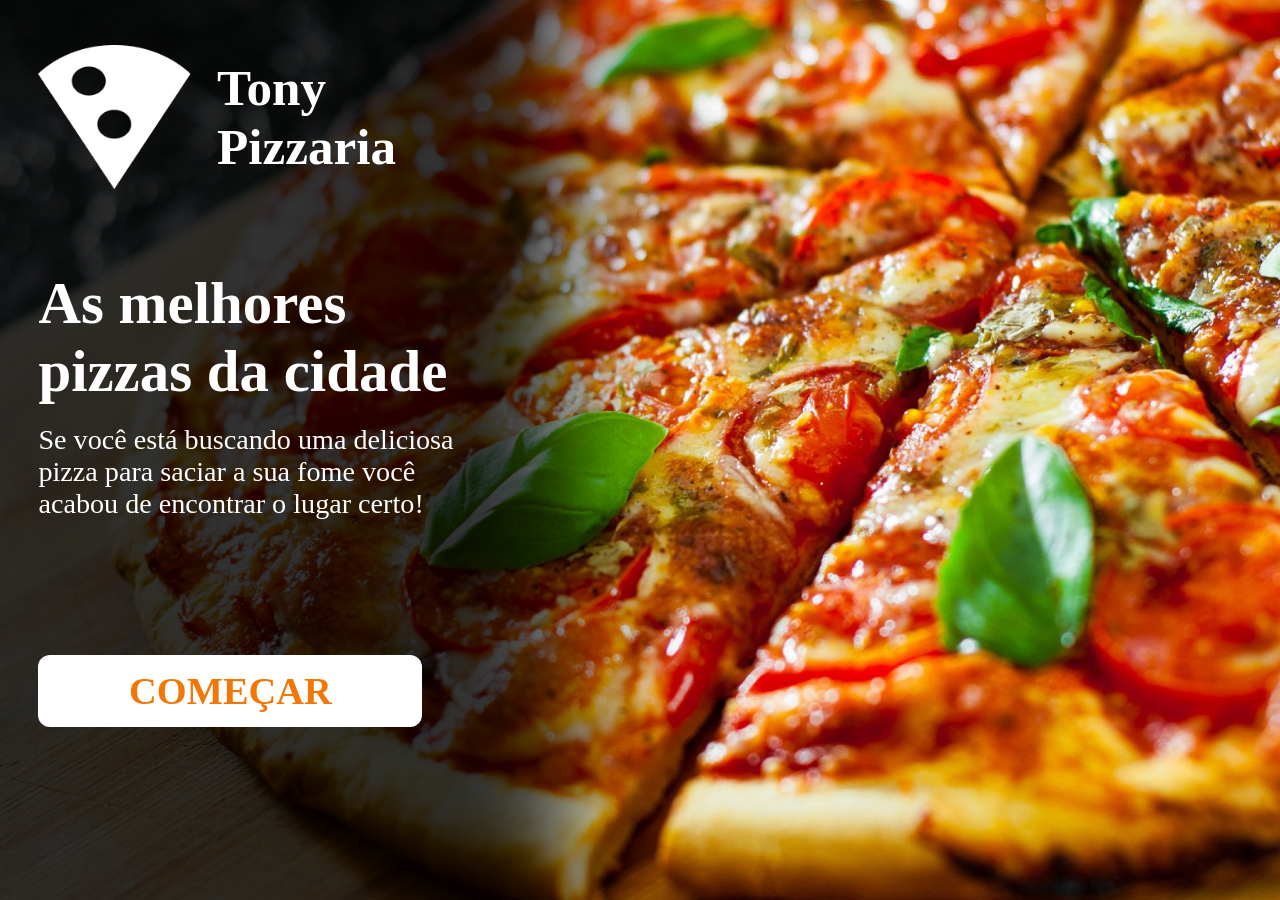
<file: index.html>
<!DOCTYPE html>
<html lang="pt-br">
<head>
    <meta charset="UTF-8">
    <meta name="viewport" content="width=device-width, initial-scale=1.0">
    <link rel="stylesheet" href="inicio.css">
    <link rel="stylesheet" href="background_inicio.css">
    <title>Document</title>
</head>
<body>
    <header>
            <img src="./img/Vector.png" alt="">
            <h1>Tony <br>Pizzaria</h1>
    </header>
    <main>
        <h2>As melhores pizzas da cidade</h2>
        <p>Se você está buscando uma deliciosa pizza para saciar a sua fome você acabou de encontrar o lugar certo!</p>
        <a href="login/login.html"><div class="comecar">
            <h3>COMEÇAR</h3>
        </div></a>
    </main>
    <div class="sombra"></div>
</body>
</html>
</file>
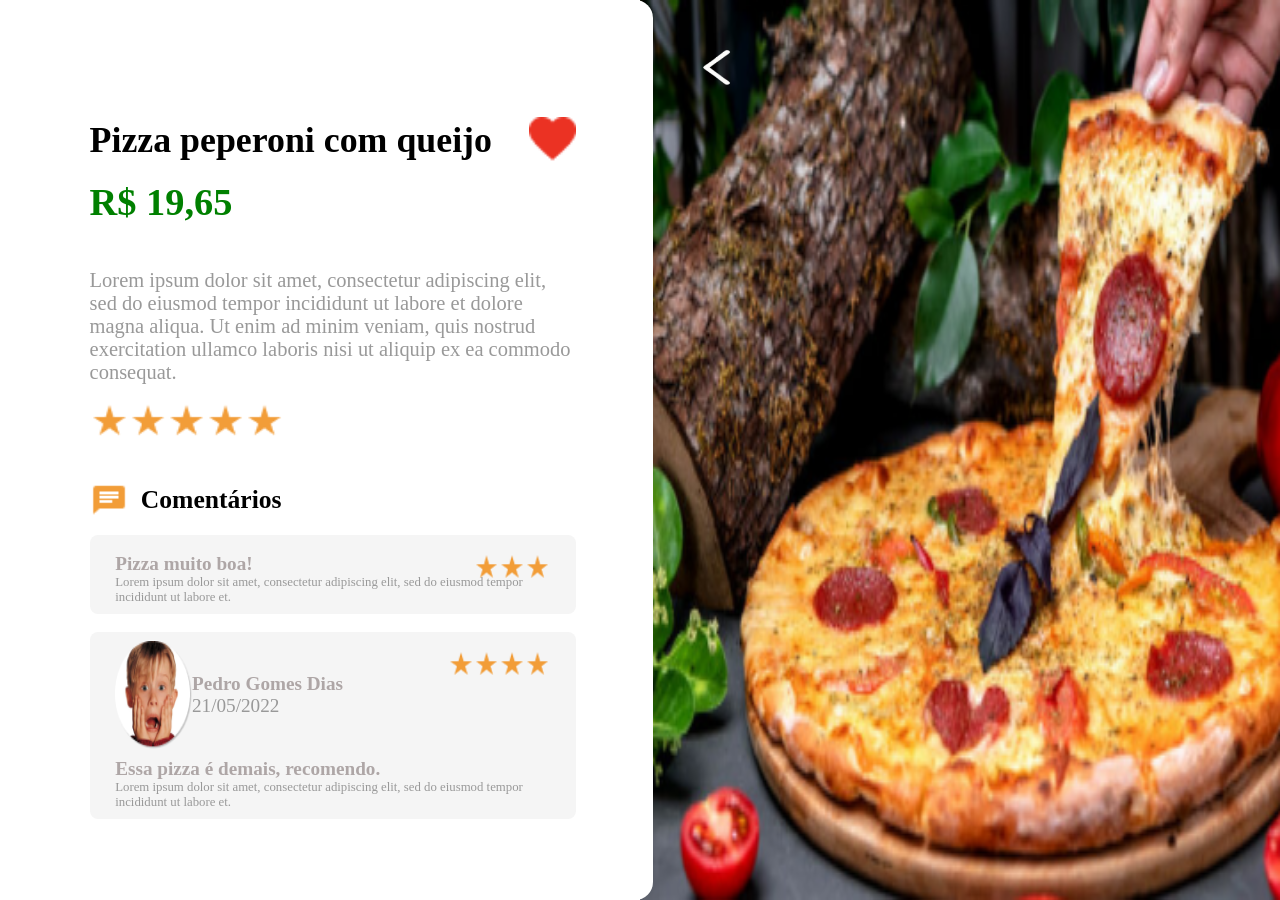
<file: comentarios/comentarios.html>
<!DOCTYPE html>
<html lang="en">
<head>
    <meta charset="UTF-8">
    <meta name="viewport" content="width=device-width, initial-scale=1.0">
    <title>Document</title>
    <link rel="stylesheet" href="comentarios.css">
    <script src="comentarios.js" defer></script>
</head>
<body>
    <a href="../Home/home.html">
        <img class="sair" src="../img/image-removebg-preview (8).png" alt="">
    </a>
    <img class="fundo" src="../img/pizza4 1.png" alt="">
    <main>
        <div class="intro">
            <h1>Pizza peperoni com queijo</h1>
            <img src="../img/coração.png" alt="">
        </div>
        <h2>R$ 19,65</h2>
        <p>Lorem ipsum dolor sit amet, consectetur adipiscing elit, sed do eiusmod tempor incididunt ut labore et dolore magna aliqua. Ut enim ad minim veniam, quis nostrud exercitation ullamco laboris nisi ut aliquip ex ea commodo consequat.</p>
        <div class="avaliacao">
            <img src="../img/Star rate.png" alt="">
            <img src="../img/Star rate.png" alt="">
            <img src="../img/Star rate.png" alt="">
            <img src="../img/Star rate.png" alt="">
            <img src="../img/Star rate.png" alt="">
        </div>
        <div class="titulo_comentario">
            <img src="../img/Chat.png" alt="">
            <h3>Comentários</h3>
        </div>
        <div class="comentarios">
            <div class="comentario1 comentario">
                <div class="avaliacao">
                    <img src="../img/Star rate.png" alt="">
                    <img src="../img/Star rate.png" alt="">
                    <img src="../img/Star rate.png" alt="">
                </div>
                <div class="info">
                    <div id="comentario1" class="img_comentario"></div>
                    <!--<img src="../img/Ellipse 7.png" alt="">-->
                    <div class="info_texto">
                        <div id="nome_comentario" class="h4"></div>
                        <div id="data" class="p"></div>
                        <!--<h4>Maria da Silva</h4>
                        <p>15/03/2022</p>-->
                    </div>
                </div>
                <h5>Pizza muito boa!</h5>
                <span>Lorem ipsum dolor sit amet, consectetur adipiscing elit, sed do eiusmod tempor incididunt ut labore et.</span>
            </div>
            <div class="comentario2 comentario">
                <div class="avaliacao">
                    <img src="../img/Star rate.png" alt="">
                    <img src="../img/Star rate.png" alt="">
                    <img src="../img/Star rate.png" alt="">
                    <img src="../img/Star rate.png" alt="">
                </div>
                <div class="info">
                    <img src="../img/Ellipse 8.png" alt="">
                    <div class="info_texto">
                        <h4>Pedro Gomes Dias</h4>
                        <p>21/05/2022</p>
                    </div>
                </div>
                <h5>Essa pizza é demais, recomendo.</h5>
                <span>Lorem ipsum dolor sit amet, consectetur adipiscing elit, sed do eiusmod tempor incididunt ut labore et.</span>
            </div>
        </div>
    </main>
</body>
</html>
</file>
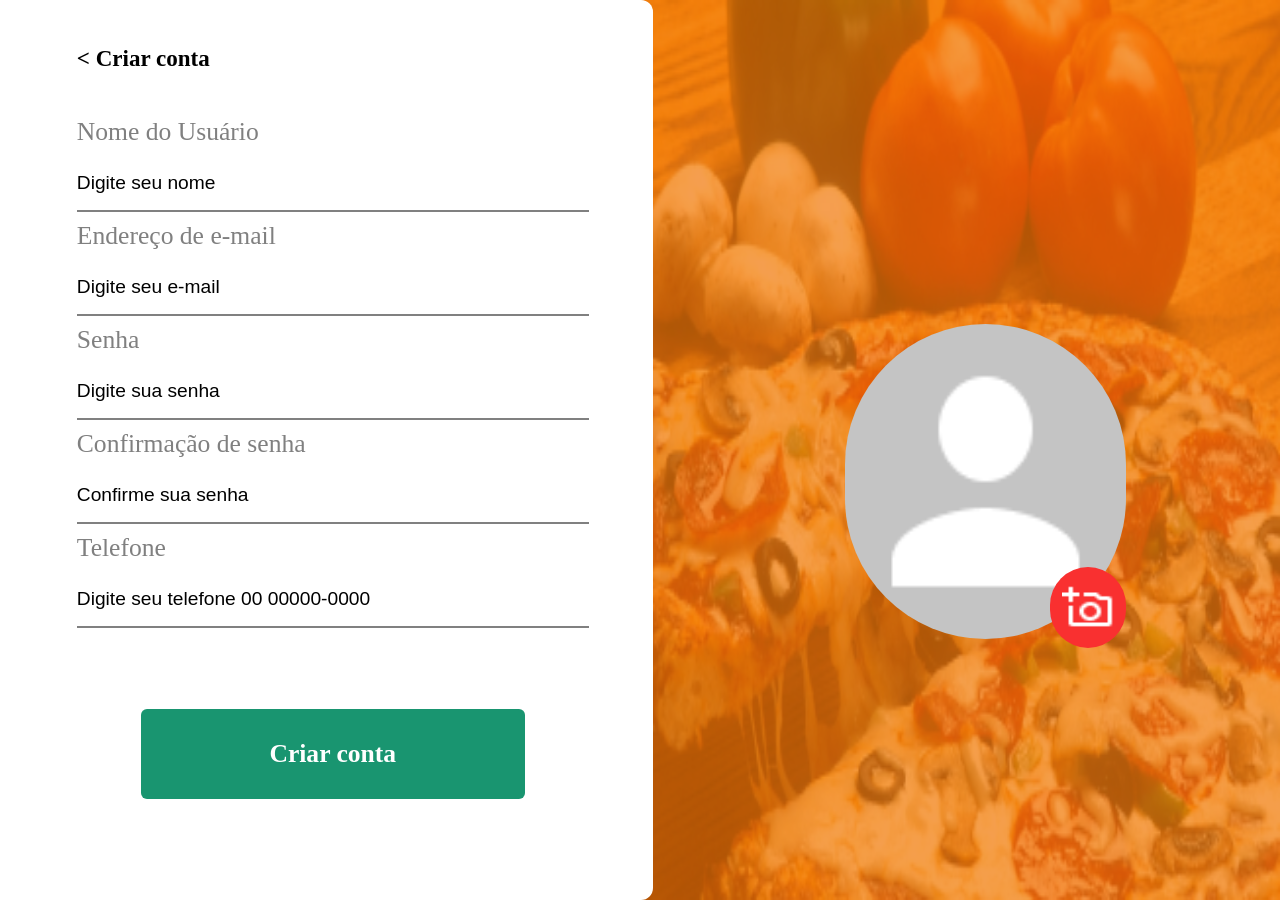
<file: criar_perfil/CPerfil.html>
<!DOCTYPE html>
<html lang="en">
<head>
    <meta charset="UTF-8">
    <meta name="viewport" content="width=device-width, initial-scale=1.0">
    <title>Document</title>
    <link rel="stylesheet" href="CPerfil.css">
</head>
<body>
    <img class="fundo" src="../img/pizza2 1.png" alt="">
    <div class="sombra"></div>
    <header>
        <a href="../login/login.html">
            <h2>< Criar conta</h2>
        </a>
    </header>
    <main>
        <div class="perfil">
            <div class="icone">
                <img src="../img/Person.png" alt="">
            </div>
            <div class="adicionar_foto">
                <img src="../img/Add a photo.png" alt="">
            </div>
        </div>
        <div class="info">
            <div class="dados">
                <div class="nome caixa">
                    <span>Nome do Usuário</span>
                    <input type="text" placeholder="Digite seu nome">
                </div>
                <div class="endereco caixa">
                    <span>Endereço de e-mail</span>
                    <input type="text" placeholder="Digite seu e-mail">
                </div>
                <div class="senha caixa">
                    <span>Senha</span>
                    <input type="text" placeholder="Digite sua senha">
                </div>
                <div class="confirme caixa">
                    <span>Confirmação de senha</span>
                    <input type="text" placeholder="Confirme sua senha">
                </div>
                <div class="telefone caixa">
                    <span>Telefone</span>
                    <input type="text" placeholder="Digite seu telefone 00 00000-0000">
                </div>
            </div>
            <div class="criar_conta">
                <h3>Criar conta</h3>
            </div>
        </div>
    </main>
</body>
</html>
</file>
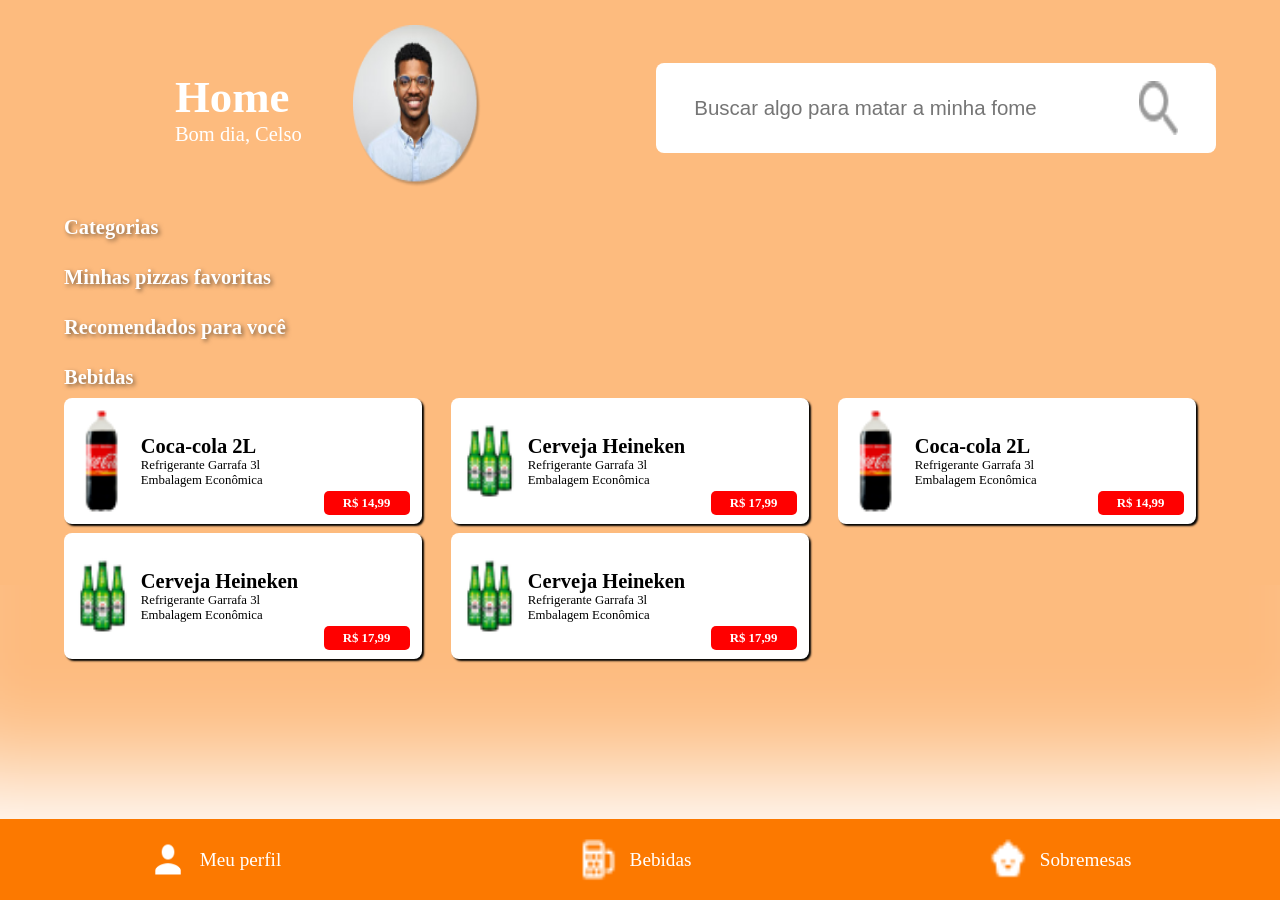
<file: Home/home.html>
<!DOCTYPE html>
<html lang="en">
<head>
    <meta charset="UTF-8">
    <meta name="viewport" content="width=device-width, initial-scale=1.0">
    <title>Document</title>
    <link rel="stylesheet" href="home.css">
    <script src="home.js" defer></script>
</head>
<body>
    <header>
        <div class="intro">
            <div class="info">
                <h1>Home</h1>
                <span>Bom dia, Celso</span>
            </div>
            <a href="../meu_perfil/perfil.html">
                <img src="../img/Ellipse 2 (1).png" alt="">
            </a>
        </div>
        <div class="pesquisa">
            <input type="text" placeholder="Buscar algo para matar a minha fome">
            <img src="../img/lupa.png" alt="">
        </div>
    </header>
    <main>
        <h2>Categorias</h2>
        <div id="categorias" class="categorias"></div>
        <h2>Minhas pizzas favoritas</h2>
        <div id="favoritas" class="favoritas"></div>
        <h2>Recomendados para você</h2>
        <div id="recomendados" class="recomendados"></div>
        <h2>Bebidas</h2>
        <div class="bebidas">
            <div class="bebida1 bebida">
                <h6>R$ 14,99</h6>
                <img src="../img/Rectangle 29.png" alt="">
                <div class="info_texto">
                    <h5>Coca-cola 2L</h5>
                    <p>Refrigerante Garrafa 3l <br>Embalagem Econômica</p>
                </div>
            </div>
            <div class="bebida2 bebida">
                <h6>R$ 17,99</h6>
                <img src="../img/Rectangle 31.png" alt="">
                <div class="info_texto">
                    <h5>Cerveja Heineken</h5>
                    <p>Refrigerante Garrafa 3l <br>Embalagem Econômica</p>
                </div>
            </div>
            <div class="bebida3 bebida">
                <h6>R$ 14,99</h6>
                <img src="../img/Rectangle 29.png" alt="">
                <div class="info_texto">
                    <h5>Coca-cola 2L</h5>
                    <p>Refrigerante Garrafa 3l <br>Embalagem Econômica</p>
                </div>
            </div>
            <div class="bebida2 bebida">
                <h6>R$ 17,99</h6>
                <img src="../img/Rectangle 31.png" alt="">
                <div class="info_texto">
                    <h5>Cerveja Heineken</h5>
                    <p>Refrigerante Garrafa 3l <br>Embalagem Econômica</p>
                </div>
            </div>
            <div class="bebida2 bebida">
                <h6>R$ 17,99</h6>
                <img src="../img/Rectangle 31.png" alt="">
                <div class="info_texto">
                    <h5>Cerveja Heineken</h5>
                    <p>Refrigerante Garrafa 3l <br>Embalagem Econômica</p>
                </div>
            </div>
        </div>
    </main>
    <nav>
        <a href="../meu_perfil/perfil.html">
            <div class="meu_perfil navegar">
                <img src="../img/Person.png" alt="">
                <span>Meu perfil</span>
            </div>
        </a>
        <div class="Bebidas navegar">
            <img src="../img/Beer Mug.png" alt="">
            <span>Bebidas</span>
        </div>
        <div class="Sobremesas navegar">
            <img src="../img/Kawaii Cupcake.png" alt="">
            <span>Sobremesas</span>
        </div>
    </nav>
    <div class="sombra"></div>
</body>
</html>
</file>
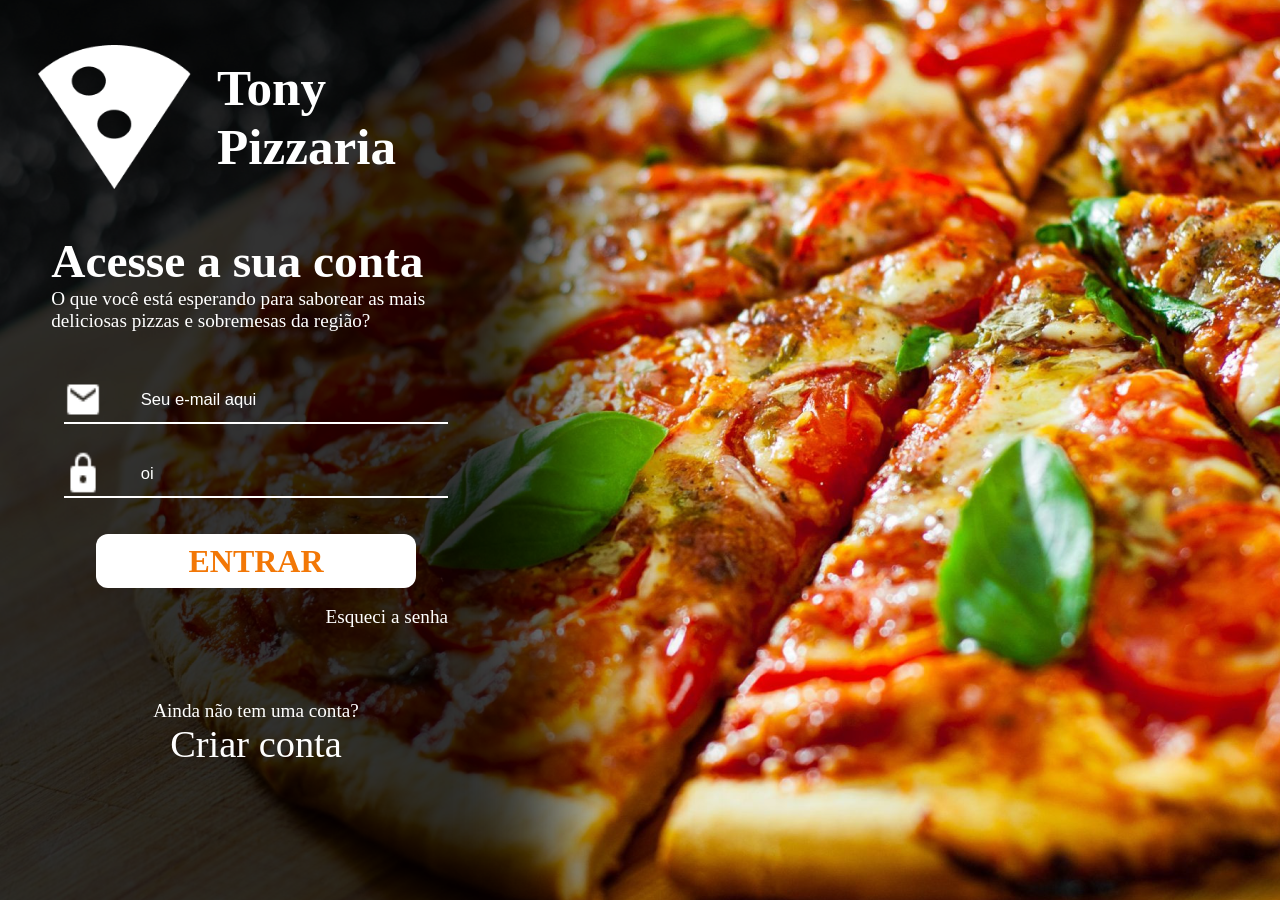
<file: login/login.html>
<!DOCTYPE html>
<html lang="pt-br">
<head>
    <meta charset="UTF-8">
    <meta name="viewport" content="width=device-width, initial-scale=1.0">
    <script src="./login.js" defer></script>
    <link rel="stylesheet" href="login.css">
    <link rel="stylesheet" href="background_login.css">
    <title>Document</title>
</head>
<body>
    <header>
            <img src="../img/Vector.png" alt="">
            <h1>Tony <br>Pizzaria</h1>
    </header>
    <main>
        <div class="texto">
            <h2>Acesse a sua conta</h2>
            <p>O que você está esperando para saborear as mais deliciosas pizzas e sobremesas da região?</p>
        </div>
        <div class="login">
            <div class="email">
                <img src="../img/Email.png">
                <input type="text" placeholder="Seu e-mail aqui" id="emailDigitado">
            </div>
            <div class="senha">
                <img src="../img/Lock.png">
                <input type="text" placeholder="Sua senha aqui" id="senhaDigitada">
            </div>
            
                <div class="entrar" id="entrar">
                    <h4>ENTRAR</h4>
                </div>
            <span class="esqueci">Esqueci a senha</span>
            <span class="sem_conta">Ainda não tem uma conta?</span>
            <a href="../criar_perfil/CPerfil.html">
                <p>Criar conta</p>
            </a>
        </div>
    </main>
    <div class="sombra"></div>
</body>
</html>
</file>
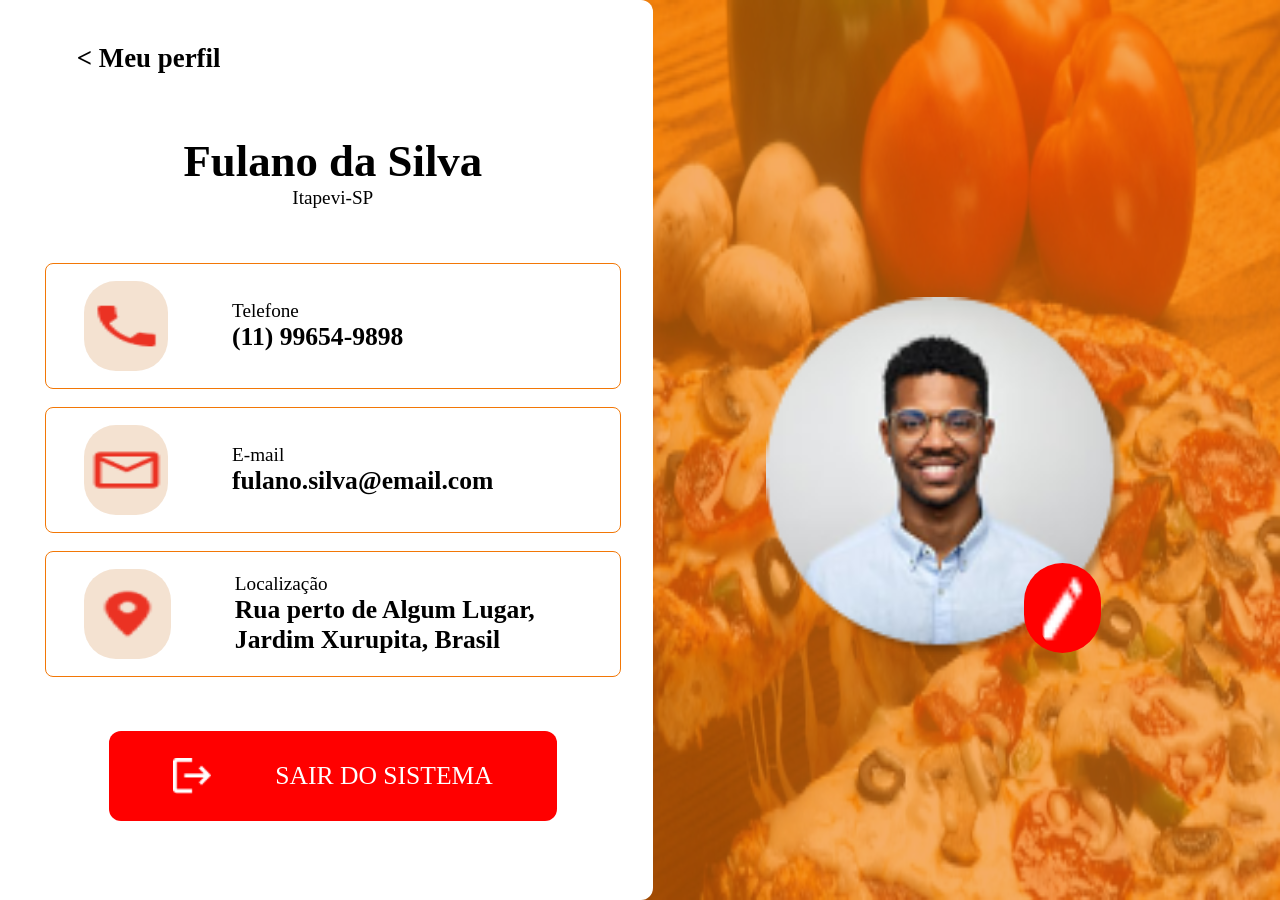
<file: meu_perfil/perfil.html>
<!DOCTYPE html>
<html lang="en">
<head>
    <meta charset="UTF-8">
    <meta name="viewport" content="width=device-width, initial-scale=1.0">
    <title>Document</title>
    <link rel="stylesheet" href="perfil.css">
</head>
<body>
    <div class="sombra"></div>
    <img class="fundo" src="../img/pizza2 1.png" alt="">
    <header>
        <a href="../Home/home.html">
            <h2>< Meu perfil</h2>
        </a>
    </header>
    <main>
        <div class="perfil">
            <img src="../img/Ellipse 2 (1).png" alt="">
            <div class="lapis">
                <img src="../img/Mode edit.png" alt="">
            </div>
        </div>
        <div class="infos">
            <div class="intro">
                <h1>Fulano da Silva</h1>
                <p>Itapevi-SP</p>
            </div>
            <div class="caixas">
                <div class="telefone caixa">
                    <div class="icone_telefone icone">
                        <img src="../img/Phone.png" alt="">
                    </div>
                    <div class="info_telefone info">
                        <p>Telefone</p>
                        <h3>(11) 99654-9898</h3>
                    </div>
                </div>
                <div class="email caixa">
                    <div class="icone_email icone">
                        <img src="../img/Mail outline.png" alt="">
                    </div>
                    <div class="info_email info">
                        <p>E-mail</p>
                        <h3>fulano.silva@email.com</h3>
                    </div>
                </div>
                <div class="localizacao caixa">
                    <div class="icone_localizacao icone">
                        <img src="../img/Location.png" alt="">
                    </div>
                    <div class="info_localizacao info">
                        <p>Localização</p>
                        <h3>Rua perto de Algum Lugar, Jardim Xurupita, Brasil</h3>
                    </div>
                </div>
            </div>
            <div class="sair">
                <img src="../img/Vector (1).png" alt="">
                <span>SAIR DO SISTEMA</span>
            </div>
        </div>
    </main>
</body>
</html>
</file>
<file: inicio.css>
*{
    margin: 0;
    padding: 0;
    box-sizing: border-box;
}

html{
    height: 100vh;
    width: 100vw;
    overflow: hidden;
}

body{
    height: 100vh;
    width: 100vw;
    display: grid;
    grid-template-areas: 
    "header"
    "main";
    grid-template-rows: 20vh 1fr;
    gap: 30vh;
}

.fundo{
    height: 100vh;
    width: 100vw;
    z-index: -1;
    position: absolute;
}

header{
    width: 100vw;
    padding: 3vh 5vw;
    display: flex;
    flex-direction: row;
    text-align: start;
    align-items: center;
    gap: 3vw;
}

header img{
    height: 15vh;
    width: 30vw;
}

header h1{
    color: white;
    font-size: 8vw;
}

.sombra{
    width: 100vw;
    height: 65vh;
    background-color: #f27706;
    position: absolute;
    opacity: 0.8;
    box-shadow: #f27706 0px 50px 100px 40px;
    z-index: -1;
}

main{
    display: flex;
    flex-direction: column;
    padding-inline: 8vw;
}

main h2{
    color: white;
    font-size: 11vw;
    width: 70vw;
    font-weight: bold;
}

main p{
    color: white;
    font-size: 5vw;
    font-weight: lighter;
    padding-bottom: 8vh;
}

main div{
    background-color: white;
    border-radius: 12px;
    text-align: center;
    display: flex;
    justify-content: center;
    align-items: center;
    height: 8vh;
    width: 80vw;
    margin-left: 2vw;
}

div h3{
    font-size: 6vw;
    color: #f27706;
    font-weight: bold;
}

a{
    text-decoration: none;
}

@media (min-width: 540px) {

    *{
        margin: 0;
        padding: 0;
        box-sizing: border-box;
    }
    
    body{
        height: 100vh;
        width: 100vw;
        display: grid;
        grid-template-areas: 
        "header"
        "main";
        grid-template-rows: 20vh 1fr;
        gap: 16vh;
    }
    
    .fundo{
        height: 100vh;
        width: 100vw;
        z-index: -1;
        position: absolute;
    }
    
    header{
        width: 100vw;
        padding: 3vh 5vw;
        display: flex;
        flex-direction: row;
        text-align: start;
        align-items: center;
        gap: 3vw;
    }
    
    header img{
        height: 15vh;
        width: 20vw;
    }
    
    header h1{
        color: white;
        font-size: 7vw;
    }
    
    .sombra{
        width: 100vw;
        height: 65vh;
        background-color: #f27706;
        position: absolute;
        opacity: 0.8;
        box-shadow: #f27706 0px 50px 100px 40px;
        z-index: -1;
    }
    
    main{
        display: flex;
        flex-direction: column;
        padding-inline: 8vw;
    }
    
    main h2{
        color: white;
        font-size: 10vw;
        width: 70vw;
        font-weight: bold;
    }
    
    main p{
        color: white;
        font-size: 4vw;
        font-weight: lighter;
        padding-bottom: 20vh;
    }
    
    main div{
        background-color: white;
        border-radius: 12px;
        text-align: center;
        display: flex;
        justify-content: center;
        align-items: center;
        height: 8vh;
        width: 80vw;
        margin-left: 2vw;
    }
    
    div h3{
        font-size: 6vw;
        color: #f27706;
        font-weight: bold;
    }
    
    a{
        text-decoration: none;
    }
}


@media (min-width: 1200px) {
    
    body{
        height: 100vh;
        width: 100vw;
        display: grid;
        grid-template-areas: 
        "header"
        "main";
        grid-template-rows: 20vh 1fr;
        gap: 10vh;
    }
    
    header{
        display: flex;
        flex-direction: row;
        width: 30vw;
        align-items: center;
        gap: 2vw;
        padding: 13vh 3vw;
    }
    
    header img{
        height: 16vh;
        width: 30vw;
    }
    
    header h1{
        color: white;
        font-size: 4vw;
    }
    
    .sombra{
        width: 30vw;
        height: 100%;
        background-color: black;
        position: absolute;
        opacity: 0.8;
        box-shadow: black 10px 50px 100px 180px;
        z-index: -1;
        left: 0;
    }
    
    main{
        width: 30vw;
        display: flex;
        flex-direction: column;
        padding-inline: 3vw;
    }
    
    main h2{
        color: white;
        font-size: 4.6vw;
        width: 35vw;
        font-weight: bold;
        margin-bottom: 2vh;
    }
    
    main p{
        color: white;
        font-size: 2.2vw;
        width: 33vw;
        font-weight: lighter;
        padding-bottom: 15vh;
    }
    
    main div{
        background-color: white;
        border-radius: 12px;
        text-align: center;
        display: flex;
        justify-content: center;
        align-items: center;
        height: 8vh;
        width: 30vw;
        margin-left: 0vw;
    }
    
    div h3{
        font-size: 3vw;
        color: #f27706;
        font-weight: bold;
    }
    
    a{
        text-decoration: none;
    } 
}
</file>
<file: background_inicio.css>
body{
    background-image: url(../img/pizza_back\ 1.png);
    background-size: cover;
}

@media (min-width:1200px) {
    body{
        background-image: url(./img/pizza_back\ 1\ \(3\).png);
        background-size: cover;
    }
}
</file>
<file: comentarios/comentarios.css>
*{
    margin: 0;
    padding: 0;
    box-sizing: border-box;
}

html{
    height: 100vh;
    width: 100vw;
    overflow: hidden;
}

body{
    height: 100vh;
    width: 100vw;
    display: flex;
    flex-direction: column;
    align-items: center;
}

.fundo{
    position: absolute;
    height: 36vh;
    width: 100vw;
    z-index: -1;
}

.sair{
    position: absolute;
    left: 2vw;
    top: 2vh;
    height: 5vh;
    width: 15vw;
}

main{
    height: 100%;
    margin-top: 31vh;
    background-color: white;
    border-top-right-radius: 18px;
    border-top-left-radius: 18px;
    padding: 3vh 6vw 2vh 6vw;
    display: flex;
    flex-direction: column;
    text-align: start;
    overflow: hidden;
    overflow-y: scroll;
}

.intro{
    display: flex;
    flex-direction: row;
    justify-content: space-between;
    width: 100%;
    align-items: center;
}

h1{
    font-size: 8vw;
}

.intro img{
    height: 3vh;
    width: 8vw;
}

h2{
    font-size: 7vw;
    color: green;
    margin-top: 2vh;
}

p{
    font-size: 4vw;
    margin-top: 2vh;
    width: 100%;
    color: #999999;
}

.avaliacao{
    display: flex;
    flex-direction: row;
    align-items: center;
    width: 100%;
}

.avaliacao img{
    height: 3vh;
    width: 7vw;
    margin-top: 2vh;
}

.titulo_comentario{
    display: flex;
    flex-direction: row;
    gap: 3vw;
    margin-top: 2vh;
    margin-bottom: 2vh;
    align-items: center;
}

.titulo_comentario img{
    height: 3.8vh;
    width: 8vw;
}

h3{
    font-size: 6vw;
}

.comentarios{
    display: flex;
    flex-direction: column;
    gap: 2vh;
}

.comentario{
    background-color: #F5F5F5;
    border-radius: 8px;
    display: flex;
    flex-direction: column;
    text-align: start;
    position: relative;
    width: 100%;
    padding: 1vh 2vw;
}

.comentario .avaliacao{
    position: absolute;
    justify-content: flex-end;
    top: 0vh;
    right: 2vw;
    display: flex;
    flex-direction: row;
    align-items: center;
}

.comentario .avaliacao img{
    width: 6vw;
    height: 3vh;
}

.info{
    display: flex;
    flex-direction: row;
    padding-bottom: 1vh;
}

.info img{
    height: 6vh;
    width: 12vw;
}

.info_texto{
    display: flex;
    flex-direction: column;
    justify-content: center;
    text-align: start;
    align-items: center;
}

h4{
    font-size: 5vw;
    color: #AEA6A6;
}

.info_texto p{
    margin-top: 0vh;
    font-size: 4vw;
}

h5{
    font-size: 5vw;
    color: #AEA6A6;
}

span{
    font-size: 4vw;
    color: #999999;
}

@media (min-width: 540px) {

    *{
        margin: 0;
        padding: 0;
        box-sizing: border-box;
    }
    
    html{
        height: 100vh;
        width: 100vw;
        overflow: hidden;
    }
    
    body{
        height: 100vh;
        width: 100vw;
        display: flex;
        flex-direction: column;
        align-items: center;
    }
    
    .fundo{
        position: absolute;
        height: 36vh;
        width: 100vw;
        z-index: -1;
    }
    
    .sair{
        position: absolute;
        left: 2vw;
        top: 2vh;
        height: 5vh;
        width: 15vw;
    }
    
    main{
        height: 100%;
        margin-top: 31vh;
        background-color: white;
        border-top-right-radius: 18px;
        border-top-left-radius: 18px;
        padding: 3vh 6vw 2vh 6vw;
        display: flex;
        flex-direction: column;
        text-align: start;
        overflow: hidden;
        overflow-y: scroll;
    }
    
    .intro{
        display: flex;
        flex-direction: row;
        justify-content: space-between;
        width: 100%;
        align-items: center;
    }
    
    h1{
        font-size: 7vw;
        width: 80%;
    }
    
    .intro img{
        height: 5vh;
        width: 8vw;
    }
    
    h2{
        font-size: 6vw;
        color: green;
        margin-top: 2vh;
    }
    
    p{
        font-size: 3.7vw;
        margin-top: 2vh;
        width: 100%;
        color: #999999;
    }
    
    .avaliacao{
        display: flex;
        flex-direction: row;
        align-items: center;
        width: 100%;
    }
    
    .avaliacao img{
        height: 4vh;
        width: 7vw;
        margin-top: 2vh;
    }
    
    .titulo_comentario{
        display: flex;
        flex-direction: row;
        gap: 3vw;
        margin-top: 2vh;
        margin-bottom: 2vh;
        align-items: center;
    }
    
    .titulo_comentario img{
        height: 3.8vh;
        width: 7vw;
    }
    
    h3{
        font-size: 5vw;
    }
    
    .comentarios{
        display: flex;
        flex-direction: column;
        gap: 2vh;
    }
    
    .comentario{
        background-color: #F5F5F5;
        border-radius: 8px;
        display: flex;
        flex-direction: column;
        text-align: start;
        position: relative;
        width: 100%;
        padding: 1vh 2vw;
    }
    
    .comentario .avaliacao{
        position: absolute;
        justify-content: flex-end;
        top: 0vh;
        right: 2vw;
        display: flex;
        flex-direction: row;
        align-items: center;
    }
    
    .comentario .avaliacao img{
        width: 6vw;
        height: 3vh;
    }
    
    .info{
        display: flex;
        flex-direction: row;
        padding-bottom: 1vh;
    }
    
    .info img{
        height: 6vh;
        width: 12vw;
    }
    
    .info_texto{
        display: flex;
        flex-direction: column;
        justify-content: center;
        text-align: start;
        align-items: center;
    }
    
    h4{
        font-size: 4.5vw;
        color: #AEA6A6;
    }
    
    .info_texto p{
        margin-top: 0vh;
        font-size: 4vw;
    }
    
    h5{
        font-size: 4vw;
        color: #AEA6A6;
    }
    
    span{
        font-size: 3vw;
        color: #999999;
    }
}

@media(min-width: 1200px){

    *{
        margin: 0;
        padding: 0;
        box-sizing: border-box;
    }
    
    html{
        height: 100vh;
        width: 100vw;
        overflow: hidden;
    }
    
    body{
        height: 100vh;
        width: 50vw;
        display: flex;
        flex-direction: column;
        align-items: center;
        padding-left: 2vw;
        background-color: white;
    }
    
    .fundo{
        position: absolute;
        height: 100vh;
        width: 50vw;
        z-index: -1;
        right: 0vw;
    }
    
    .sair{
        position: absolute;
        left: 53vw;
        top: 5vh;
        height: 5vh;
        width: 6vw;
    }
    
    main{
        height: 100%;
        width: 50vw;
        margin-top: 0vh;
        background-color: white;
        border-top-right-radius: 18px;
        border-bottom-right-radius: 18px;
        padding: 3vh 6vw 2vh 6vw;
        display: flex;
        flex-direction: column;
        text-align: start;
        overflow: hidden;
        overflow-y: scroll;
        scrollbar-width: none; /* Para navegadores Firefox */
    -ms-overflow-style: none; /* Para navegadores IE e Edge */
    }

main::-webkit-scrollbar {
    display: none;
}
    
    .intro{
        display: flex;
        flex-direction: row;
        justify-content: space-between;
        width: 100%;
        align-items: center;
        padding-top: 10vh;
    }
    
    h1{
        font-size: 2.8vw;
        width: 50vw;
    }
    
    .intro img{
        height: 5vh;
        width: 5vw;
    }
    
    h2{
        font-size: 3vw;
        color: green;
        margin-top: 2vh;
    }
    
    p{
        font-size: 1.6vw;
        margin-top: 5vh;
        width: 100%;
        color: #999999;
    }
    
    .avaliacao{
        display: flex;
        flex-direction: row;
        align-items: center;
        width: 40%;
    }
    
    .avaliacao img{
        height: 4vh;
        width: 7vw;
        margin-top: 2vh;
    }
    
    .titulo_comentario{
        display: flex;
        flex-direction: row;
        gap: 1vw;
        margin-top: 5vh;
        margin-bottom: 2vh;
        align-items: center;
    }

    
    .titulo_comentario img{
        height: 3.8vh;
        width: 3vw;
    }
    
    h3{
        font-size: 2vw;
    }
    
    .comentarios{
        display: flex;
        flex-direction: column;
        gap: 2vh;
    }
    
    .comentario{
        background-color: #F5F5F5;
        border-radius: 8px;
        display: flex;
        flex-direction: column;
        text-align: start;
        position: relative;
        width: 100%;
        padding: 1vh 2vw;
    }
    
    .comentario .avaliacao{
        position: absolute;
        justify-content: flex-end;
        top: 0vh;
        right: 2vw;
        display: flex;
        flex-direction: row;
        align-items: center;
    }
    
    .comentario .avaliacao img{
        width: 2vw;
        height: 3vh;
    }
    
    .info{
        display: flex;
        flex-direction: row;
        padding-bottom: 1vh;
    }
    
    .info img{
        height: 12vh;
        width: 6vw;
    }
    
    .info_texto{
        display: flex;
        flex-direction: column;
        justify-content: center;
        text-align: start;
        align-items: center;
    }
    
    h4{
        font-size: 1.5vw;
        color: #AEA6A6;
    }
    
    .info_texto p{
        margin-top: 0vh;
        font-size: 1.5vw;
    }
    
    h5{
        font-size: 1.5vw;
        color: #AEA6A6;
    }
    
    span{
        font-size: 1vw;
        color: #999999;
    }
}
</file>
<file: criar_perfil/CPerfil.css>
*{
    margin: 0;
    padding: 0;
    box-sizing: border-box;
}

html{
    height: 100vh;
    width: 100vw;
    overflow: hidden;
}

body{
    height: 100vh;
    width: 100vw;
    display: grid;
    grid-template-areas: 
    "header"
    "main";
    grid-template-rows: 10vh 1fr;
}

.fundo{
    height: 40vh;
    width: 100%;
    position: absolute;
    z-index: -2;
}

.sombra{
    height: 40vh;
    width: 100%;
    position: absolute;
    z-index: -1;
    background-color: #f27706;
    opacity: 0.5;
}

header{
    display: flex;
    flex-direction: row;
    align-items: center;
    width: 100%;
    padding-top: 5vh;
    padding-left: 8vw;
}

a{
    text-decoration: none;
    display: flex;
    flex-direction: row;
    width: 50vw;
    align-items: center;
}

a img{
    height: 5vh;
    width: 15vw;
}

h2{
    color: white;
    font-size: 6vw;
}

main{
    width: 100%;
    display: grid;
    grid-template-areas: 
    "perfil"
    "info";
    grid-template-rows: 20vh 1fr;
}

.perfil{
    height: 15vh;
    display: flex;
    justify-content: center;
    position: relative;
    margin-top: 3vh;
}

.icone{
    background-color: #C4C4C4;
    border-radius: 64px;
    width: 32vw;
    display: flex;
    justify-content: center;
}

.icone img{
    height: 15vh;
    width: 30vw;
}

.adicionar_foto{
    background-color: #F93030;
    height: 5vh;
    border-radius: 64px;
    width: 10vw;
    display: flex;
    justify-content: center;
    align-items: center;
    position: absolute;
    bottom: 0vh;
    right: 36vw;
}

.adicionar_foto img{
    height: 4vh;
    width: 7vw;
}

.info{
    background-color: white;
    border-top-left-radius: 12px;
    border-top-right-radius: 12px;
    width: 100%;
    display: flex;
    flex-direction: column;
    text-align: center;
}

.dados{
    padding: 3vh 10vw;
    width: 100%;
    gap: 1vh;
    display: flex;
    flex-direction: column;
    text-align: start;
}

.caixa{
    border-bottom: solid gray 2px;
    gap: 2vh;
    display: flex;
    flex-direction: column;
    padding-bottom: 1vh;
}

span{
    color: gray;
    font-size: 4vw;
}

input{
    outline: none;
    border: none;
    width: 70vw;
    height: 3vh;
    font-size: 5vw;
}

input::placeholder{
    color: black;
    font-size: 4.4vw;
}

.criar_conta{
    background-color: #199570;
    width: 80vw;
    place-self: center;
    border-radius: 6px;
    height: 6vh;
    align-items: center;
    display: flex;
    justify-content: center;
    margin-top: 8vh;
}

h3{
    color: white;
    font-size: 7vw;
}

@media (min-width: 540px) {

    *{
        margin: 0;
        padding: 0;
        box-sizing: border-box;
    }
    
    body{
        height: 100vh;
        width: 100vw;
        display: grid;
        grid-template-areas: 
        "header"
        "main";
        grid-template-rows: 10vh 1fr;
    }
    
    .fundo{
        height: 40vh;
        width: 100%;
        position: absolute;
        z-index: -2;
    }
    
    .sombra{
        height: 40vh;
        width: 100%;
        position: absolute;
        z-index: -1;
        background-color: #f27706;
        opacity: 0.5;
    }
    
    header{
        display: flex;
        flex-direction: row;
        align-items: center;
        width: 100%;
        padding-top: 5vh;
    }
    
    a{
        text-decoration: none;
        display: flex;
        flex-direction: row;
        width: 50vw;
        align-items: center;
    }
    
    a img{
        height: 4vh;
        width: 12vw;
    }
    
    h2{
        color: white;
        font-size: 5vw;
    }
    
    main{
        width: 100%;
        display: grid;
        grid-template-areas: 
        "perfil"
        "info";
        grid-template-rows: 20vh 1fr;
    }
    
    .perfil{
        height: 15vh;
        display: flex;
        justify-content: center;
        position: relative;
        margin-top: 3vh;
    }
    
    .icone{
        background-color: #C4C4C4;
        border-radius: 128px;
        width: 22vw;
        display: flex;
        justify-content: center;
    }
    
    .icone img{
        height: 15vh;
        width: 100%;
    }
    
    .adicionar_foto{
        background-color: #F93030;
        height: 5vh;
        border-radius: 128px;
        width: 8vw;
        display: flex;
        justify-content: center;
        align-items: center;
        position: absolute;
        bottom: -1vh;
        right: 39vw;
    }
    
    .adicionar_foto img{
        height: 4vh;
        width: 80%;
    }
    
    .info{
        background-color: white;
        border-top-left-radius: 12px;
        border-top-right-radius: 12px;
        width: 100%;
        display: flex;
        flex-direction: column;
        text-align: center;
    }
    
    .dados{
        padding: 3vh 10vw;
        width: 100%;
        gap: 1vh;
        display: flex;
        flex-direction: column;
        text-align: start;
    }
    
    .caixa{
        border-bottom: solid gray 2px;
        gap: 2vh;
        display: flex;
        flex-direction: column;
        padding-bottom: 1vh;
    }
    
    span{
        color: gray;
        font-size: 3vw;
    }
    
    input{
        outline: none;
        border: none;
        width: 70vw;
        height: 3vh;
        font-size: 3.8vw;
    }
    
    input::placeholder{
        color: black;
        font-size: 3.8vw;
    }
    
    .criar_conta{
        background-color: #199570;
        width: 80vw;
        place-self: center;
        border-radius: 6px;
        height: 6vh;
        align-items: center;
        display: flex;
        justify-content: center;
        margin-top: 5vh;
    }
    
    h3{
        color: white;
        font-size: 6vw;
    }
}

@media(min-width: 1200px){

    *{
        margin: 0;
        padding: 0;
        box-sizing: border-box;
    }
    
    body{
        height: 100vh;
        width: 50vw;
        display: flex;
        flex-direction: column;
        padding-left: 1vw;
    }
    
    .fundo{
        height: 100vh;
        width: 55vw;
        position: absolute;
        z-index: -2;
        right: 0vw;
    }
    
    .sombra{
        height: 100vh;
        width: 50vw;
        position: absolute;
        z-index: -1;
        background-color: #f27706;
        opacity: 0.7;
        right: 0vw;
    }
    
    header{
        display: flex;
        flex-direction: row;
        align-items: center;
        width: 50vw;
        border-top-right-radius: 12px;
        padding-top: 5vh;
        background-color: white;
        padding-bottom: 2vh;
        padding-left: 5vw;
    }
    
    a{
        text-decoration: none;
        display: flex;
        flex-direction: row;
        width: 50vw;
        align-items: center;
    }
    
    a img{
        height: 4vh;
        width: 6vw;
        background-color: black;
        position: absolute;
        visibility: hidden;
    }
    
    h2{
        color: black;
        font-size: 1.8vw;
    }
    
    main{
        height: 100vh;
        width: 50vw;
        display: flex;
        flex-direction: column;
        background-color: white;
        border-bottom-right-radius: 12px;
    }
    
    .perfil{
        height: 35vh;
        display: flex;
        justify-content: center;
        position: relative;
        margin-top: 3vh;
        position: absolute;
        right: 12vw;
        top: 33vh;
    }
    
    .icone{
        background-color: #C4C4C4;
        border-radius: 360px;
        width: 22vw;
        display: flex;
        justify-content: center;
    }
    
    .icone img{
        height: 35vh;
        width: 100%;
    }
    
    .adicionar_foto{
        background-color: #F93030;
        height: 9vh;
        border-radius: 360px;
        width: 6vw;
        display: flex;
        justify-content: center;
        align-items: center;
        position: absolute;
        bottom: -1vh;
        right: 0vw;
    }
    
    .adicionar_foto img{
        height: 5vh;
        width: 4vw;
    }
    
    .info{
        background-color: white;
        border-top-left-radius: 0px;
        border-top-right-radius: 0px;
        width: 100%;
        display: flex;
        flex-direction: column;
        text-align: center;
    }
    
    .dados{
        padding: 3vh 5vw;
        width: 100%;
        gap: 1vh;
        display: flex;
        flex-direction: column;
        text-align: start;
    }
    
    .caixa{
        border-bottom: solid gray 2px;
        gap: 2vh;
        display: flex;
        flex-direction: column;
        padding-bottom: 1vh;
    }
    
    span{
        color: gray;
        font-size: 2vw;
    }
    
    input{
        outline: none;
        border: none;
        width: 40vw;
        height: 4vh;
        font-size: 1.5vw;
    }
    
    input::placeholder{
        color: black;
        font-size: 1.5vw;
    }
    
    .criar_conta{
        background-color: #199570;
        width: 30vw;
        place-self: center;
        border-radius: 6px;
        height: 10vh;
        align-items: center;
        display: flex;
        justify-content: center;
        margin-top: 6vh;
    }
    
    h3{
        color: white;
        font-size: 2vw;
    }
}
</file>
<file: Home/home.css>
*{
    margin: 0;
    padding: 0;
    box-sizing: border-box;
}

.sombra{
    width: 100vw;
    height: 65vh;
    background-color: #FC7900;
    position: absolute;
    opacity: 0.4;
    box-shadow: #FC7900 0px 50px 100px 80px;
    z-index: -3;
    top: 0vh;
}

html {
    overflow: hidden;
}
  
body {
    height: 100vh;
    padding-bottom: 22vh;
    width: 100vw;
    display: grid;
    grid-template-areas: 
      "header"
      "main"
      "nav";
    grid-template-rows: 18vh 1fr auto;
    overflow-y: scroll;
    overflow-x: hidden;
    scrollbar-width: none; /* Para navegadores Firefox */
    -ms-overflow-style: none; /* Para navegadores IE e Edge */
}

body::-webkit-scrollbar {
    display: none;
}
  
header {
    width: 100vw;
    display: flex;
    flex-direction: column;
    padding: 2vh 5vw 0vh 5vw;
}
  
.intro {
    width: 100%;
    display: flex;
    flex-direction: row;
    justify-content: space-between;
    align-items: center;
}
  
.intro img {
    height: 8vh;
    width: 16vw;
}
  
.info {
    display: flex;
    flex-direction: column;
    text-align: start;
}
  
.info span {
    color: white;
    font-size: 5vw;
}
  
h1 {
    color: white;
    font-size: 9vw;
}
  
.pesquisa {
    background-color: white;
    border-radius: 8px;
    width: 100%;
    height: 40%;
    margin-top: 1vh;
    display: flex;
    flex-direction: row;
    justify-content: space-between;
    align-items: center;
    padding-inline: 3vw;
}
  
.pesquisa img {
    height: 4vh;
    width: 8vw;
}
  
input {
    border: none;
    outline: none;
    width: 80%;
    font-size: 5vw;
}
  
input::placeholder {
    font-size: 4vw;
}
  
main {
    width: 100%;
    padding-left: 5vw;
    display: flex;
    flex-direction: column;
}
  
h2 {
    color: white;
    font-size: 5vw;
    margin-top: 2vh;
    margin-bottom: 1vh;
}
  
.categorias {
    display: flex;
    flex-direction: row;
    gap: 3vw;
    align-items: center;
}
  
.img_categoria {
    height: 7vh;
    width: 12vw;
    background-color: red;
    border-radius: 8px;
    padding: 1vh 2vw;
    align-items: center;
    display: flex;
    justify-content: center;
}
  
.favoritas {
    display: flex;
    overflow-x: auto;
    width: 100vw;
    gap: 2vw;
    padding-right: 8vw;
    overflow-y: hidden;
    scrollbar-width: none; /* Para navegadores Firefox */
    -ms-overflow-style: none; /* Para navegadores IE e Edge */
}

.favoritas::-webkit-scrollbar {
    display: none;
}
  
.pizza {
    min-width: 42vw;
    height: 14vh;
    position: relative;
}

.pizza_rec{
    min-width: 50vw;
    height: 20vh;
    position: relative;
}

.img_pizzas{
    height: 100%;
    width: 100%;
}
  
h3 {
    position: absolute;
    bottom: 6vh;
    background-color: red;
    border-radius: 8px;
    color: white;
    padding: 0vh 2vw;
    font-size: 3.5vw;
}
  
h4 {
    position: absolute;
    bottom: 0.6vh;
    background-color: rgb(0, 0, 0, 0.4);
    color: white;
    width: 37vw;
    height: 5vh;
    padding: 0.4vh 1vw;
    border-top-right-radius: 12px;
    font-size: 4vw;
}
  
.recomendados {
    display: flex;
    overflow-x: auto;
    width: 100vw;
    gap: 2vw;
    padding-right: 8vw;
    overflow-y: hidden;
    scrollbar-width: none; /* Para navegadores Firefox */
    -ms-overflow-style: none; /* Para navegadores IE e Edge */
}

.recomendados::-webkit-scrollbar {
    display: none;
}
  
.pizza_recomendados {
    min-width: 50vw;
    height: 17vh;
    position: relative;
}
  
.pizza_recomendados img {
    height: 100%;
    width: 100%;
}
  
.bebidas {
    display: flex;
    flex-direction: column;
    align-items: center;
    width: 100%;
    height: 13.6vh;
    gap: 1vh;
    padding-right: 10vw;
    padding-bottom: 2vh;
}
  
.bebida {
    background-color: white;
    border-radius: 8px;
    display: flex;
    flex-direction: row;
    position: relative;
    height: 10vh;
    width: 80vw;
    box-shadow: 2px 2px 2px 0px black;
    align-items: center;
}
  
.bebida img {
    height: 8vh;
    width: 12vw;
}

.img_bebida{
    height: 8vh;
    width: 12vw;
}
  
h6 {
    position: absolute;
    bottom: 1vh;
    right: 1vw;
    background-color: red;
    border-radius: 5px;
    color: white;
    padding: 0.5vh 1.5vw;
    font-size: 3vw;
}
  
.info_texto {
    display: flex;
    flex-direction: column;
    text-align: start;
}
  
.info_texto h5 {
    font-size: 4vw;
}
  
.info_texto p {
    font-size: 3vw;
}
  
nav {
    position: fixed;
    bottom: 0;
    background-color: #FC7900;
    width: 100vw;
    height: 7vh;
    display: flex;
    flex-direction: row;
    justify-content: space-around;
    align-items: center;
}
  
.navegar {
    display: flex;
    flex-direction: column;
    text-align: center;
    align-items: center;
    justify-content: center;
}
  
.navegar span {
    color: white;
    font-size: 3vw;
}
  
.navegar img {
    height: 2.8vh;
    width: 6vw;
}
  
a {
    text-decoration: none;
}
  
@media(min-width: 540px){

    *{
        margin: 0;
        padding: 0;
        box-sizing: border-box;
    }
    
    .sombra{
        width: 100vw;
        height: 65vh;
        background-color: #FC7900;
        position: absolute;
        opacity: 0.4;
        box-shadow: #FC7900 0px 11vh 100px 90px;
        z-index: -3;
        top: 0vh;
    }
    
    html {
        overflow: hidden;
    }
      
    body {
        height: 100vh;
        padding-bottom: 25vh;
        width: 100vw;
        display: grid;
        grid-template-areas: 
          "header"
          "main"
          "nav";
        grid-template-rows: 22vh 1fr auto;
        overflow-y: scroll;
        overflow-x: hidden;
    }
      
    header {
        width: 100vw;
        display: flex;
        flex-direction: column;
        padding: 2vh 5vw 0vh 5vw;
    }
      
    .intro {
        width: 100%;
        display: flex;
        flex-direction: row;
        justify-content: space-between;
        align-items: center;
    }
      
    .intro img {
        height: 12vh;
        width: 16vw;
    }
      
    .info {
        display: flex;
        flex-direction: column;
        text-align: start;
    }
      
    .info span {
        color: white;
        font-size: 3vw;
    }
      
    h1 {
        color: white;
        font-size: 7vw;
    }
      
    .pesquisa {
        background-color: white;
        border-radius: 8px;
        width: 100%;
        height: 100%;
        margin-top: 1vh;
        display: flex;
        flex-direction: row;
        justify-content: space-between;
        align-items: center;
        padding-inline: 3vw;
    }
      
    .pesquisa img {
        height: 4vh;
        width: 6vw;
    }
      
    input {
        border: none;
        outline: none;
        width: 80%;
        font-size: 3.8vw;
    }
      
    input::placeholder {
        font-size: 3.8vw;
    }
      
    main {
        width: 100%;
        padding-left: 5vw;
        display: flex;
        flex-direction: column;
    }
      
    h2 {
        color: white;
        font-size: 4vw;
        margin-top: 2vh;
        margin-bottom: 1vh;
        text-shadow: 2px 2px 4px rgba(0, 0, 0, 0.5);
    }
      
    .categorias {
        display: flex;
        flex-direction: row;
        gap: 3vw;
        align-items: center;
    }
      
    .categorias img {
        height: 7vh;
        width: 12vw;
        background-color: red;
        border-radius: 8px;
        padding: 1vh 2vw;
        align-items: center;
        display: flex;
        justify-content: center;
    }
      
    .favoritas {
        display: flex;
        overflow-x: auto;
        width: 100vw;
        gap: 2vw;
        padding-right: 8vw;
        overflow-y: hidden;
    }
      
    .pizza {
        min-width: 42vw;
        height: 16vh;
        position: relative;
    }
      
    .pizza img {
        height: 100%;
        width: 100%;
    }

    .pizza_rec{
        min-width: 50vw;
        height: 20vh;
        position: relative;
    }
      
    h3 {
        position: absolute;
        bottom: 7vh;
        background-color: red;
        border-radius: 8px;
        color: white;
        padding: 0vh 2vw;
        font-size: 3vw;
    }
      
    h4 {
        position: absolute;
        bottom: 0.6vh;
        background-color: rgb(0, 0, 0, 0.4);
        color: white;
        width: 37vw;
        height: 6vh;
        padding: 0.4vh 1vw;
        border-top-right-radius: 12px;
        font-size: 3vw;
    }
      
    .recomendados {
        display: flex;
        overflow-x: auto;
        width: 100vw;
        gap: 2vw;
        padding-right: 8vw;
        overflow-y: hidden;
    }
      
    .pizza_recomendados {
        min-width: 50vw;
        height: 20vh;
        position: relative;
    }
      
    .pizza_recomendados img {
        height: 100%;
        width: 100%;
    }
      
    .bebidas {
        display: flex;
        flex-direction: column;
        align-items: center;
        width: 100%;
        height: 13.6vh;
        gap: 1vh;
        padding-right: 10vw;
        padding-bottom: 2vh;
    }
      
    .bebida {
        background-color: white;
        border-radius: 8px;
        display: flex;
        flex-direction: row;
        position: relative;
        height: 10vh;
        width: 80vw;
        box-shadow: 2px 2px 2px 0px black;
        align-items: center;
    }
      
    .bebida img {
        height: 8vh;
        width: 12vw;
    }
      
    h6 {
        position: absolute;
        bottom: 1vh;
        right: 1vw;
        background-color: red;
        border-radius: 5px;
        color: white;
        padding: 0.5vh 1.5vw;
        font-size: 3vw;
    }
      
    .info_texto {
        display: flex;
        flex-direction: column;
        text-align: start;
    }
      
    .info_texto h5 {
        font-size: 4vw;
    }
      
    .info_texto p {
        font-size: 3vw;
    }
      
    nav {
        position: fixed;
        bottom: 0;
        background-color: #FC7900;
        width: 100vw;
        height: 7vh;
        display: flex;
        flex-direction: row;
        justify-content: space-around;
        align-items: center;
    }
      
    .navegar {
        display: flex;
        flex-direction: column;
        text-align: center;
        align-items: center;
        justify-content: center;
    }
      
    .navegar span {
        color: white;
        font-size: 3vw;
    }
      
    .navegar img {
        height: 2.8vh;
        width: 5vw;
    }
      
    a {
        text-decoration: none;
    }
}

@media (min-width: 1200px) {
    
    *{
        margin: 0;
        padding: 0;
        box-sizing: border-box;
    }
    
    .sombra{
        width: 100vw;
        height: 65vh;
        background-color: #FC7900;
        position: absolute;
        opacity: 0.5;
        box-shadow: #FC7900 0px 11vh 100px 90px;
        z-index: -3;
        top: 0vh;
    }
    
    html {
        overflow: hidden;
    }
      
    body {
        height: 100vh;
        padding-bottom: 25vh;
        width: 100vw;
        display: grid;
        grid-template-areas: 
          "header"
          "main"
          "nav";
        grid-template-rows: 22vh 1fr auto;
        overflow-y: scroll;
        overflow-x: hidden;
    }
      
    header {
        width: 100vw;
        display: flex;
        flex-direction: row;
        padding: 2vh 5vw 0vh 0vw;
        justify-content: space-between;
        align-items: center;
    }
      
    .intro {
        width: 100%;
        display: flex;
        flex-direction: row;
        justify-content: center;
        gap: 4vw;
        align-items: center;
    }
      
    .intro img {
        height: 18vh;
        width: 10vw;
    }
      
    .info {
        display: flex;
        flex-direction: column;
        text-align: start;
    }
      
    .info span {
        color: white;
        font-size: 1.6vw;
    }
      
    h1 {
        color: white;
        font-size: 3.5vw;
    }
      
    .pesquisa {
        background-color: white;
        border-radius: 8px;
        width: 80%;
        height: 50%;
        margin-top: 0vh;
        display: flex;
        flex-direction: row;
        justify-content: space-between;
        align-items: center;
        padding-inline: 3vw;
    }
      
    .pesquisa img {
        height: 6vh;
        width: 3vw;
    }
      
    input {
        border: none;
        outline: none;
        width: 80%;
        font-size: 1.6vw;
    }
      
    input::placeholder {
        font-size: 1.6vw;
    }
      
    main {
        width: 100%;
        padding-left: 5vw;
        display: flex;
        flex-direction: column;
    }
      
    h2 {
        color: white;
        font-size: 1.6vw;
        margin-top: 2vh;
        margin-bottom: 1vh;
        text-shadow: 2px 2px 4px rgba(0, 0, 0, 0.5);
    }
      
    .categorias {
        display: flex;
        flex-direction: row;
        gap: 1vw;
        align-items: center;
    }
      
    .categorias img {
        height: 7vh;
        width: 6vw;
        background-color: red;
        border-radius: 8px;
        padding: 1vh 2vw;
        align-items: center;
        display: flex;
        justify-content: center;
    }
      
    .favoritas {
        display: flex;
        overflow-x: auto;
        width: 100vw;
        gap: 2vw;
        padding-right: 8vw;
        overflow-y: hidden;
    }
      
    .pizza {
        min-width: 16vw;
        height: 16vh;
        position: relative;
    }
      
    .pizza img {
        height: 100%;
        width: 100%;
    }

    .pizza_rec{
        min-width: 20vw;
        height: 20vh;
        position: relative;
    }
      
    h3 {
        position: absolute;
        bottom: 7vh;
        left: 0.5vw;
        background-color: red;
        border-radius: 8px;
        color: white;
        padding: 0vh 1vw;
        font-size: 1vw;
    }
      
    h4 {
        position: absolute;
        bottom: 0.59vh;
        background-color: rgb(0, 0, 0, 0.4);
        color: white;
        width: 14vw;
        height: 6vh;
        padding: 0.4vh 1vw;
        border-top-right-radius: 12px;
        border-bottom-left-radius: 14px;
        font-size: 1.2vw;
    }
      
    .recomendados {
        display: flex;
        overflow-x: auto;
        width: 100vw;
        gap: 2vw;
        padding-right: 8vw;
        overflow-y: hidden;
    }
      
    .pizza_recomendados {
        min-width: 20vw;
        height: 22vh;
        position: relative;
    }
      
    .pizza_recomendados img {
        height: 100%;
        width: 100%;
    }
      
    .bebidas {
        display: grid;
        grid-template-areas: 
        "bebida bebida bebida";

        align-items: center;
        width: 100vw;
        height: 13.6vh;
        gap: 1vh;
        padding-right: 10vw;
        padding-bottom: 2vh;
    }
      
    .bebida {
        background-color: white;
        border-radius: 8px;
        display: flex;
        flex-direction: row;
        position: relative;
        height: 14vh;
        width: 28vw;
        box-shadow: 2px 2px 2px 0px black;
        align-items: center;
    }
      
    .bebida img {
        height: 12vh;
        width: 6vw;
    }
      
    h6 {
        position: absolute;
        bottom: 1vh;
        right: 1vw;
        background-color: red;
        border-radius: 5px;
        color: white;
        padding: 0.5vh 1.5vw;
        font-size: 1vw;
    }
      
    .info_texto {
        display: flex;
        flex-direction: column;
        text-align: start;
    }
      
    .info_texto h5 {
        font-size: 1.6vw;
    }
      
    .info_texto p {
        font-size: 1vw;
    }
      
    nav {
        position: fixed;
        bottom: 0;
        background-color: #FC7900;
        width: 100vw;
        height: 9vh;
        display: flex;
        flex-direction: row;
        justify-content: space-around;
        align-items: center;
    }
      
    .navegar {
        display: flex;
        flex-direction: row;
        text-align: center;
        align-items: center;
        justify-content: center;
        gap: 1vw;
    }
      
    .navegar span {
        color: white;
        font-size: 1.5vw;
    }
      
    .navegar img {
        height: 5vh;
        width: 3vw;
    }
      
    a {
        text-decoration: none;
    }
}
</file>
<file: login/login.css>
*{
    margin: 0;
    padding: 0;
    box-sizing: border-box;
}

html{
    height: 100vh;
    width: 100vw;
    overflow: hidden;
}

body{
    height: 100vh;
    width: 100vw;
    display: grid;
    grid-template-areas: 
    "header"
    "main";
    grid-template-rows: 20vh 1fr;
    gap: 6vh;
}

.fundo{
    height: 100%;
    width: 100%;
    z-index: -1;
    position: absolute;
}

header{
    width: 100%;
    padding: 3vh 5vw;
    display: flex;
    flex-direction: row;
    text-align: start;
    align-items: center;
    gap: 5vw;
}

header img{
    height: 15vh;
    width: 30vw;
}

header h1{
    color: white;
    font-size: 9vw;
}

.sombra{
    width: 100%;
    height: 65%;
    background-color: #f27706;
    position: absolute;
    opacity: 0.8;
    box-shadow: #f27706 0px 50px 100px 40px;
    z-index: -1;
}

main{
    display: flex;
    flex-direction: column;
    gap: 4vh;
}

.texto{
    padding-inline: 4vw;
    text-align: start;
}

h2{
    color: white;
    font-size: 12vw;
    width: 75vw;
}

p{
    color: white;
    font-size: 5.8vw;
    font-weight: lighter;
    width: 90vw;
}

.login{
    display: flex;
    flex-direction: column;
    align-items: center;
    justify-content: center;
    text-align: center;
}
.email{
    display: flex;
    flex-direction: row;
    border-bottom: solid white 2px;
    align-items: center;
    width: 80vw;
    gap: 8vw;
}

.email img{
    height: 4vh;
    width: 8vw;
}

input{
    color: white;
    font-size: 5vw;
    outline: none;
    border: none;
    box-shadow: none;
    background: transparent;
}

input::placeholder{
    color: white;
}

.senha{
    display: flex;
    flex-direction: row;
    align-items: center;
    border-bottom: solid white 2px;
    width: 80vw;
    gap: 8vw;
    margin-top: 3vh;
}

.senha img{
    height: 4vh;
    width: 8vw;
}

.entrar{
    background-color: white;
    border-radius: 12px;
    height: 6vh;
    width: 80vw;
    align-items: center;
    text-align: center;
    justify-content: center;
    display: flex;
    margin-top: 5vh;
}

h4{
    font-size: 6vw;
    color: #f27706;
}

.sem_conta{
    margin-top: 6vh;
}

.esqueci{
    place-self: end;
    margin-right: 10vw;
    color: white;
    margin-top: 2vh;
}

span{
    color: white;
    font-size: 5vw;
}

a{
    text-decoration: none;
}

a p {
    font-size: 8vw;
}

@media (min-width: 540px) {

    *{
        margin: 0;
        padding: 0;
        box-sizing: border-box;
    }
    
    body{
        height: 100vh;
        width: 100vw;
        display: grid;
        grid-template-areas: 
        "header"
        "main";
        grid-template-rows: 20vh 1fr;
        gap: 6vh;
        overflow: hidden;
    }
    
    .fundo{
        height: 100%;
        width: 100%;
        z-index: -1;
        position: absolute;
    }
    
    header{
        width: 100%;
        padding: 3vh 5vw;
        display: flex;
        flex-direction: row;
        text-align: start;
        align-items: center;
    }
    
    header img{
        height: 15vh;
        width: 20vw;
    }
    
    header h1{
        color: white;
        font-size: 6vw;
    }
    
    .sombra{
        width: 100%;
        height: 65%;
        background-color: #f27706;
        position: absolute;
        opacity: 0.8;
        box-shadow: #f27706 0px 50px 100px 40px;
        z-index: -1;
    }
    
    main{
        display: flex;
        flex-direction: column;
        gap: 9vh;
    }
    
    .texto{
        padding-inline: 4vw;
        text-align: start;
    }
    
    h2{
        color: white;
        font-size: 10vw;
        width: 80vw;
    }
    
    p{
        color: white;
        font-size: 4.5vw;
        font-weight: lighter;
        width: 95vw;
    }
    
    .login{
        display: flex;
        flex-direction: column;
        align-items: center;
        justify-content: center;
        text-align: center;
        width: 100%;
    }
    .email{
        display: flex;
        flex-direction: row;
        border-bottom: solid white 2px;
        align-items: center;
        width: 80vw;
        gap: 8vw;
    }
    
    input{
        color: white;
        font-size: 5vw;
        outline: none;
        border: none;
        box-shadow: none;
        background: transparent;
    }
    
    input::placeholder{
        color: white;
    }

    .email img{
        height: 4vh;
        width: 6vw;
    }
    
    .senha{
        display: flex;
        flex-direction: row;
        align-items: center;
        border-bottom: solid white 2px;
        width: 80vw;
        gap: 8vw;
        margin-top: 3vh;
    }
    
    .senha img{
        height: 4vh;
        width: 6vw;
    }
    
    .entrar{
        background-color: white;
        border-radius: 12px;
        height: 6vh;
        width: 80vw;
        align-items: center;
        text-align: center;
        justify-content: center;
        display: flex;
        margin-top: 4vh;
    }
    
    h4{
        font-size: 6vw;
        color: #f27706;
    }
    
    .sem_conta{
        margin-top: 10vh;
    }
    
    .esqueci{
        place-self: end;
        margin-right: 10vw;
        color: white;
        margin-top: 2vh;
    }
    
    span{
        color: white;
        font-size: 3.5vw;
    }
    
    a{
        text-decoration: none;
    }

    a p{
        font-size: 6vw;
    }
}

@media(min-width: 1200px){
    *{
        margin: 0;
        padding: 0;
        box-sizing: border-box;
    }
    
    body{
        height: 100vh;
        width: 100vw;
        display: grid;
        grid-template-areas: 
        "header"
        "main";
        grid-template-rows: 20vh 1fr;
        gap: 6vh;
        overflow: hidden;
    }

    header{
        display: flex;
        flex-direction: row;
        width: 30vw;
        align-items: center;
        gap: 2vw;
        padding: 13vh 3vw;
    }
    
    header img{
        height: 16vh;
        width: 30vw;
    }
    
    header h1{
        color: white;
        font-size: 4vw;
    }
    
    .sombra{
        width: 30vw;
        height: 100%;
        background-color: black;
        position: absolute;
        opacity: 0.8;
        box-shadow: black 10px 50px 100px 180px;
        z-index: -1;
        left: 0;
    }
    
    main{
        width: 30vw;
        display: flex;
        flex-direction: column;
        gap: 5vh;
    }
    
    .texto{
        padding-inline: 4vw;
        text-align: start;
    }
    
    h2{
        color: white;
        font-size: 3.7vw;
        width: 38vw;
    }
    
    p{
        color: white;
        font-size: 1.5vw;
        font-weight: lighter;
        width: 35vw;
    }
    
    .login{
        display: flex;
        flex-direction: column;
        align-items: center;
        justify-content: center;
        text-align: center;
        width: 30vw;
        margin-left: 5vw;
    }
    .email{
        display: flex;
        flex-direction: row;
        border-bottom: solid white 2px;
        align-items: center;
        width: 30vw;
        gap: 3vw;
    }

    input{
        color: white;
        font-size: 1.3vw;
        outline: none;
        border: none;
        box-shadow: none;
        background: transparent;
        width: 22vw;
    }
    
    input::placeholder{
        color: white;
    }
    
    .email img{
        height: 5vh;
        width: 3vw;
    }
    
    .senha{
        display: flex;
        flex-direction: row;
        align-items: center;
        border-bottom: solid white 2px;
        width: 30vw;
        gap: 3vw;
        margin-top: 3vh;
    }
    
    .senha img{
        height: 5vh;
        width: 3vw;
    }
    
    .entrar{
        background-color: white;
        border-radius: 12px;
        height: 6vh;
        width: 25vw;
        align-items: center;
        text-align: center;
        justify-content: center;
        display: flex;
        margin-top: 4vh;
    }
    
    h4{
        font-size: 2.5vw;
        color: #f27706;
    }
    
    .sem_conta{
        margin-top: 8vh;
    }
    
    .esqueci{
        place-self: end;
        margin-right: 0vw;
        color: white;
        margin-top: 2vh;
        font-size: 1.5vw;
    }
    
    span{
        color: white;
        font-size: 1.5vw;
    }
    
    a{
        text-decoration: none;
    }

    a p{
        font-size: 3vw;
    }
}
</file>
<file: login/background_login.css>
body{
    background-image: url(../img/pizza_back\ 1.png);
    background-size: cover;
}

@media (min-width:1200px) {
    body{
        background-image: url(../img/pizza_back\ 1\ \(3\).png);
        background-size: cover;
    }
}
</file>
<file: meu_perfil/perfil.css>
*{
    margin: 0;
    padding: 0;
    box-sizing: border-box;
}

html{
    height: 100vh;
    width: 100vw;
    overflow: hidden;
}

body{
    height: 100vh;
    width: 100%;
    display: flex;
    flex-direction: column;
    gap: 0vh;
}

.sombra{
    background-color: #f27706;
    position: absolute;
    z-index: -1;
    height: 29.2vh;
    width: 100%;
    opacity: 0.5;
}
.fundo{
    position: absolute;
    z-index: -2;
    top: -4vh;
    width: 100%;
    height: 30vh;
}

header{
    height: 13vh;
    width: 100%;
    padding-left: 8vw;
}

header img{
    height: 3vh;
    width: 8vw;
}

a{
    display: flex;
    flex-direction: row;
    height: 100%;
    width: 100%;
    text-decoration: none;
    align-items: center;
    color: white;
    font-size: 3.5vw
}

main{
    display: flex;
    flex-direction: column;
    align-items: center;
    height: 87vh;
    padding-top: 10vh;
}

.perfil{
    height: 20vh;
    position: relative;
    position: absolute;
    top: 14vh;
}

.perfil img{
    height: 16vh;
    width: 32vw;
}

.lapis{
    position: absolute;
    bottom: 3vh;
    right: 4vw;
}

.lapis img{
    height: 5vh;
    width: 10vw;
    background-color: red;
    border-radius: 18px;
    padding: 0.5vh 1vw;
}

.infos{
    border-radius: 18px;
    height: 100%;
    background-color: white;
    padding-top: 10vh;
    display: flex;
    flex-direction: column;
    align-items: center;
    width: 100%;
}

.intro{
    display: flex;
    flex-direction: column;
    align-items: center;
    text-align: center;
    width: 100%;
    margin-bottom: 6vh;
}

h1{
    font-size: 7vw;
}

.caixas{
    align-items: center;
    display: flex;
    flex-direction: column;
    gap: 2vh;
}

.caixa{
    display: flex;
    flex-direction: row;
    border: #f27706 solid 1px;
    width: 90vw;
    height: 10vh;
    border-radius: 8px;
    padding: 1vh 3vw;
    gap: 5vw;
}

.icone{
    background-color: #F4E2D1;
    border-radius: 32px;
    width: 15vw;
    height: 8vh;
    display: flex;
    align-items: center;
    justify-content: center;
}

.icone img{
    height: 5vh;
    width: 10vw;
}

.icone_localizacao{
    width: 15vw;
}

p{
    font-size: 4vw;
}

h3{
    font-size: 4.5vw;
}

.info{
    width: 65vw;
    display: flex;
    flex-direction: column;
    justify-content: flex-start;
    justify-content: center;
    height: 100%;
}

.sair{
    display: flex;
    flex-direction: row;
    height: 10vh;
    width: 60vw;
    background-color: red;
    border-radius: 12px;
    margin-top: 7vh;
    color: white;
    align-items: center;
    gap: 5vw;
    padding: 1vh 3vw;
}

.sair img{
    height: 4vh;
    width: 8vw;
}

.sair span{
    font-size: 4vw;
}

@media ( min-width: 540px) {

    *{
        margin: 0;
        padding: 0;
        box-sizing: border-box;
    }
    
    html{
        height: 100vh;
        width: 100vw;
        overflow: hidden;
    }
    
    body{
        height: 100vh;
        width: 100%;
        display: flex;
        flex-direction: column;
        gap: 0vh;
    }
    
    .sombra{
        background-color: #f27706;
        position: absolute;
        z-index: -1;
        height: 29.2vh;
        width: 100%;
        opacity: 0.5;
    }
    .fundo{
        position: absolute;
        z-index: -2;
        top: -4vh;
        width: 100%;
        height: 30vh;
    }
    
    header{
        height: 13vh;
        width: 100%;
        padding-left: 3vw;
    }
    
    header img{
        height: 4vh;
        width: 8vw;
    }
    
    a{
        display: flex;
        flex-direction: row;
        height: 100%;
        width: 100%;
        text-decoration: none;
        align-items: center;
        color: white;
        font-size: 3.5vw
    }
    
    main{
        display: flex;
        flex-direction: column;
        align-items: center;
        height: 87vh;
        padding-top: 10vh;
    }
    
    .perfil{
        height: 20vh;
        position: relative;
        position: absolute;
        top: 14vh;
    }
    
    .perfil img{
        height: 16vh;
        width: 26vw;
    }
    
    .lapis{
        position: absolute;
        bottom: 3vh;
        right: 4vw;
    }
    
    .lapis img{
        height: 5vh;
        width: 10vw;
        background-color: red;
        border-radius: 64px;
        padding: 0.5vh 1vw;
    }
    
    .infos{
        border-radius: 18px;
        height: 100%;
        background-color: white;
        padding-top: 10vh;
        display: flex;
        flex-direction: column;
        align-items: center;
        width: 100%;
    }
    
    .intro{
        display: flex;
        flex-direction: column;
        align-items: center;
        text-align: center;
        width: 100%;
        margin-bottom: 6vh;
    }
    
    h1{
        font-size: 7vw;
    }
    
    .caixas{
        align-items: center;
        display: flex;
        flex-direction: column;
        gap: 2vh;
    }
    
    .caixa{
        display: flex;
        flex-direction: row;
        border: #f27706 solid 1px;
        width: 90vw;
        height: 10vh;
        border-radius: 8px;
        padding: 1vh 3vw;
        gap: 5vw;
    }
    
    .icone{
        background-color: #F4E2D1;
        border-radius: 32px;
        width: 15vw;
        height: 8vh;
        display: flex;
        align-items: center;
        justify-content: center;
    }
    
    .icone img{
        height: 5vh;
        width: 10vw;
    }
    
    .icone_localizacao{
        width: 15vw;
    }
    
    p{
        font-size: 3vw;
    }
    
    h3{
        font-size: 3.8vw;
    }
    
    .info{
        width: 65vw;
        display: flex;
        flex-direction: column;
        justify-content: flex-start;
        justify-content: center;
        height: 100%;
    }
    
    .sair{
        display: flex;
        flex-direction: row;
        height: 10vh;
        width: 60vw;
        background-color: red;
        border-radius: 12px;
        margin-top: 7vh;
        color: white;
        align-items: center;
        gap: 5vw;
        padding: 1vh 3vw;
    }
    
    .sair img{
        height: 4vh;
        width: 8vw;
    }
    
    .sair span{
        font-size: 4vw;
    }
}

@media(min-width: 1200px) {

    *{
        margin: 0;
        padding: 0;
        box-sizing: border-box;
    }
    
    html{
        height: 100vh;
        width: 100vw;
        overflow: hidden;
    }
    
    body{
        height: 100vh;
        width: 50vw;
        display: flex;
        flex-direction: column;
        gap: 0vh;
        padding-left: 1vw;
    }
    
    .sombra{
        background-color: #f27706;
        position: absolute;
        z-index: -1;
        height: 100vh;
        width: 50vw;
        opacity: 0.6;
        right: 0vw;
    }
    .fundo{
        position: absolute;
        z-index: -2;
        right: 0vw;
        width: 55vw;
        height: 100vh;
        top: 0;
    }
    
    header{
        height: 13vh;
        width: 50vw;
        padding-left: 5vw;
        display: flex;
        flex-direction: row;
        border-top-right-radius: 12px;
        background-color: white;
    }
    
    header img{
        height: 4vh;
        width: 8vw;
    }
    
    a{
        display: flex;
        flex-direction: row;
        height: 100%;
        width: 50vw;
        text-decoration: none;
        align-items: center;
        color: black;
        font-size: 1.4vw
    }
    
    main{
        display: flex;
        flex-direction: column;
        align-items: center;
        height: 87vh;
        padding-top: 0vh;
        width: 50vw;
    }
    
    .perfil{
        height: 40vh;
        position: relative;
        position: absolute;
        top: 33vh;
        right: 12vw;
    }
    
    .perfil img{
        height: 40vh;
        width: 100%;
    }
    
    .lapis{
        position: absolute;
        bottom: 0vh;
        right: 2vw;
    }
    
    .lapis img{
        height: 10vh;
        width: 6vw;
        background-color: red;
        border-radius: 360px;
        padding: 0.5vh 1vw;
    }
    
    .infos{
        border-radius: 0px;
        height: 100%;
        background-color: white;
        padding-top: 2vh;
        display: flex;
        flex-direction: column;
        align-items: center;
        width: 50vw;
        border-bottom-right-radius: 12px;
    }
    
    .intro{
        display: flex;
        flex-direction: column;
        align-items: center;
        text-align: center;
        width: 100%;
        margin-bottom: 6vh;
    }
    
    h1{
        font-size: 3.5vw;
    }
    
    .caixas{
        align-items: center;
        display: flex;
        flex-direction: column;
        gap: 2vh;
    }
    
    .caixa{
        display: flex;
        flex-direction: row;
        border: #f27706 solid 1px;
        width: 45vw;
        height: 14vh;
        border-radius: 8px;
        padding: 1vh 3vw;
        gap: 5vw;
        align-items: center;
    }
    
    .icone{
        background-color: #F4E2D1;
        border-radius: 32px;
        width: 12vw;
        height: 10vh;
        display: flex;
        align-items: center;
        justify-content: center;
    }
    
    .icone img{
        height: 6vh;
        width: 6vw;
    }
    
    .icone_localizacao{
        width: 12.5vw;
    }
    
    p{
        font-size: 1.5vw;
    }
    
    h3{
        font-size: 2vw;
    }
    
    .info{
        width: 50vw;
        display: flex;
        flex-direction: column;
        justify-content: flex-start;
        justify-content: center;
        height: 100%;
    }
    
    .sair{
        display: flex;
        flex-direction: row;
        height: 10vh;
        width: 35vw;
        background-color: red;
        border-radius: 12px;
        margin-top: 6vh;
        color: white;
        align-items: center;
        gap: 5vw;
        padding: 1vh 3vw;
        justify-content: center;
    }
    
    .sair img{
        height: 4vh;
        width: 3vw;
    }
    
    .sair span{
        font-size: 2vw;
    }
}
</file>
